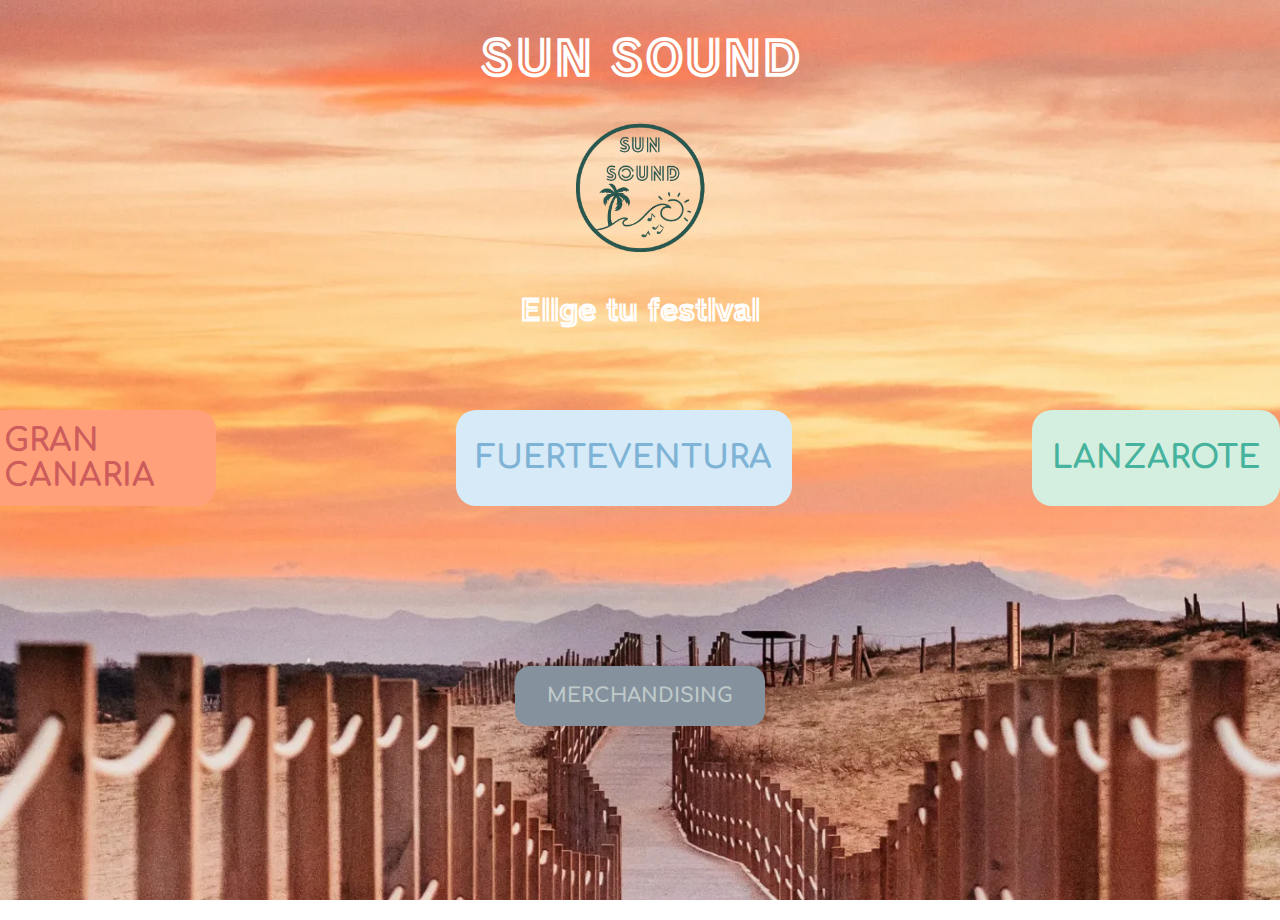
<file: index.html>
<!DOCTYPE html>
<html lang="es">
<head>
    <meta charset="UTF-8">
    <title>SUN SOUND</title>
    <link href="https://fonts.googleapis.com/css2?family=Train+One&display=swap" rel="stylesheet">
    <link href="https://fonts.googleapis.com/css2?family=Comfortaa&display=swap" rel="stylesheet">


    <link rel="stylesheet" href="styles.css">
</head>
<body class="background">

    <h1 class="title">SUN SOUND</h1>

    <img src="logo.png" alt="Logo Sun Sound" class="logo">

    <h2 class="subtitle">Elige tu festival</h2>

    <div class="lugar">
        <a href="grancanaria.html" class="container-verde">GRAN CANARIA</a>
        <a href="fuerteventura.html" class="container-azul">FUERTEVENTURA</a>
        <a href="lanzarote.html" class="container-rojo">LANZAROTE</a>
    </div>

    <div class="container-merch">
        <a href="merchandising.html" class="merchandising">MERCHANDISING</a>
    </div>

</body>
</html>
</file>
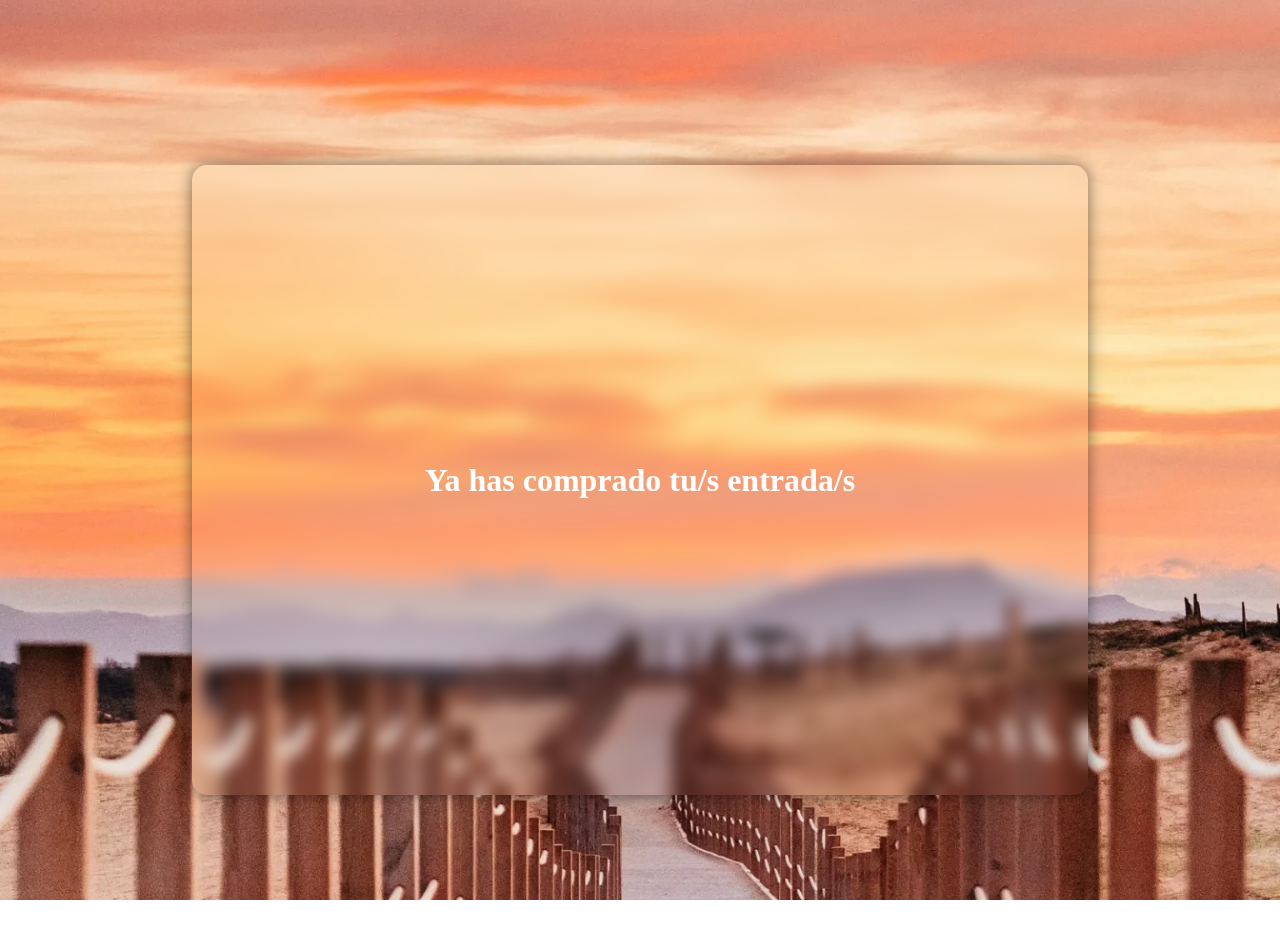
<file: comprada.html>
<!DOCTYPE html>
<html lang="en">
<head>
    <meta charset="UTF-8">
    <meta name="viewport" content="width=device-width, initial-scale=1.0">
    <title>Entrada comprada</title>
    <link rel="stylesheet" href="styles.css"
</head>
<body class="background">
    <div class="container-grande">
        <div class="container-entrada"><h1 class="comic-neue">Ya has comprado tu/s entrada/s</h1></div>
        
    </div>
</body>
</html>
</file>
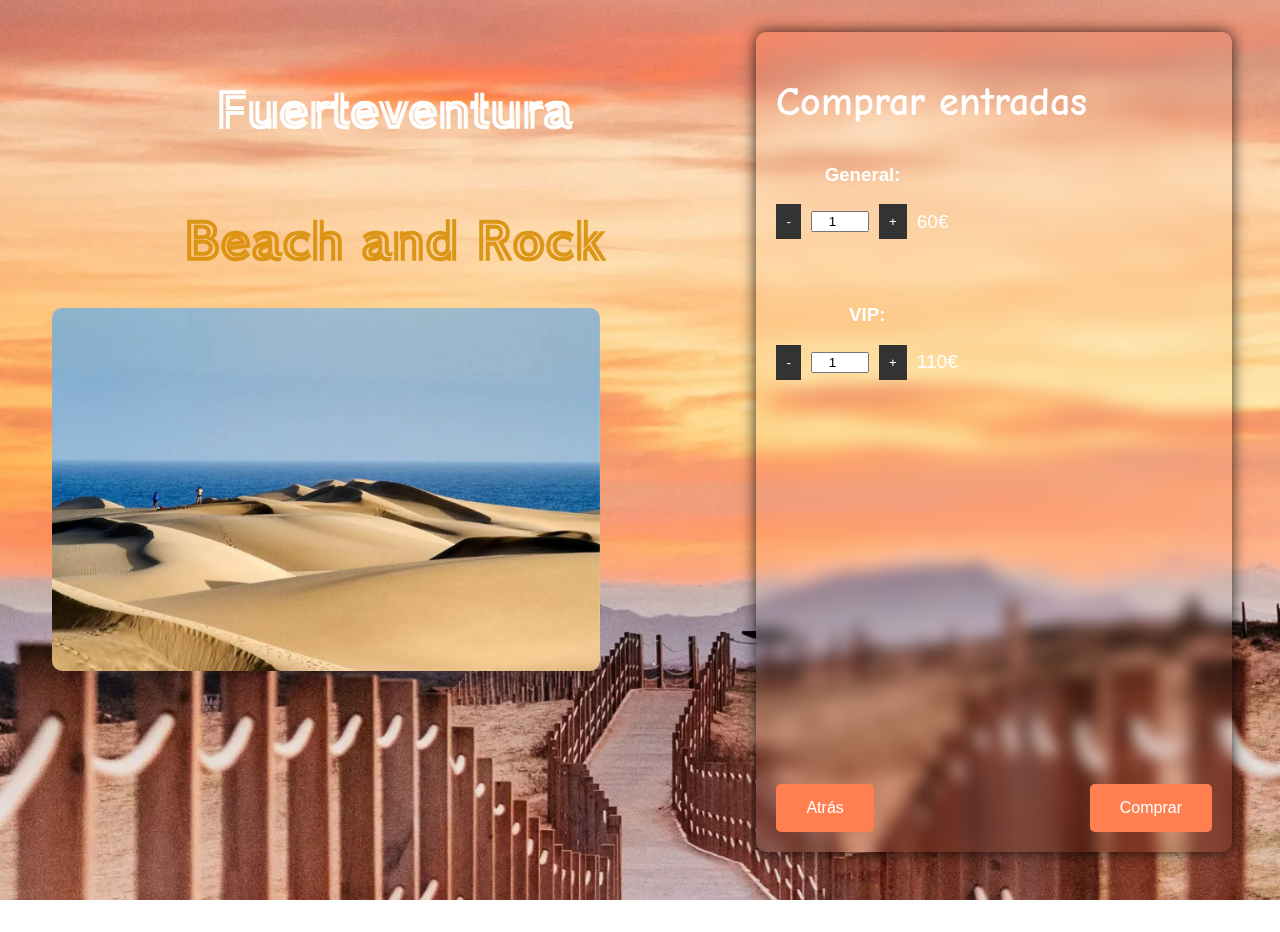
<file: fuerteventura.html>
<!DOCTYPE html>
<html lang="es">
<head>
    <meta charset="UTF-8">
    <title>Gran Canaria</title>
    <link href="https://fonts.googleapis.com/css2?family=Comic+Neue&display=swap" rel="stylesheet">
    <link href="https://fonts.googleapis.com/css2?family=Train+One&display=swap" rel="stylesheet">
    <link rel="stylesheet" href="styles.css">
</head>
<body class="background">
    <div class="container">
        <!-- Columna izquierda -->
        <div class="left">
            <h1 class="title">Fuerteventura</h1>
            <h1 class="title-font">Beach and Rock</h1>
            <img id="granca" src="fuerteventura.jpg" alt="logo">
        </div>

        <!-- Columna derecha con fondo translúcido y blur -->
        <div class="right">
            <h1 class="comic-neue">Comprar entradas</h1>

            <!-- General -->
            <div class="general">
                <h3>General:</h3>
                <div class="contador">
                    <button class="restar">-</button>
                    <input type="number" class="cantidad" value="1" min="1">
                    <button class="sumar">+</button>
                    <span class="precio">60€</span>
                </div>
            </div>
            <br><br>

            <!-- VIP -->
            <div class="vip">
                <h3>VIP:</h3>
                <div class="contador">
                    <button class="restar">-</button>
                    <input type="number" class="cantidad" value="1" min="1">
                    <button class="sumar">+</button>
                    <span class="precio">110€</span>
                </div>
            </div>

            <div class="botones-final">
                <a class="atras" href="index.html">Atrás</a>
                <a class="boton-compra" href="comprada.html">Comprar</a>
            </div>
        </div>
    </div>

    <script>
        // Precios de cada tipo de entrada
        const precios = {
            general: 60,
            vip: 110    
        };

        // Función para actualizar el precio de cada entrada
        function actualizarPrecio(elemento, tipoEntrada) {
            const cantidad = parseInt(elemento.querySelector('.cantidad').value) || 1;
            const precioTotal = elemento.querySelector('.precio');
            precioTotal.textContent = `${cantidad * precios[tipoEntrada]}€`;
        }

        // Eventos de los botones y la actualización de precios
        const entradas = document.querySelectorAll('.general, .vip');
        
        entradas.forEach((entrada) => {
            const btnSumar = entrada.querySelector('.sumar');
            const btnRestar = entrada.querySelector('.restar');
            const inputCantidad = entrada.querySelector('.cantidad');
            const tipoEntrada = entrada.classList[0]; // Obtenemos el tipo (general, vip)
            
            // Sumar cantidad
            btnSumar.addEventListener('click', () => {
                inputCantidad.value = parseInt(inputCantidad.value) + 1;
                actualizarPrecio(entrada, tipoEntrada);
            });

            // Restar cantidad
            btnRestar.addEventListener('click', () => {
                const valorActual = parseInt(inputCantidad.value);
                if (valorActual > 1) {
                    inputCantidad.value = valorActual - 1;
                    actualizarPrecio(entrada, tipoEntrada);
                }
            });

            // Actualizar precio cuando se cambia el número de entradas
            inputCantidad.addEventListener('input', () => actualizarPrecio(entrada, tipoEntrada));
        });
    </script>
</body>
</html>
</file>
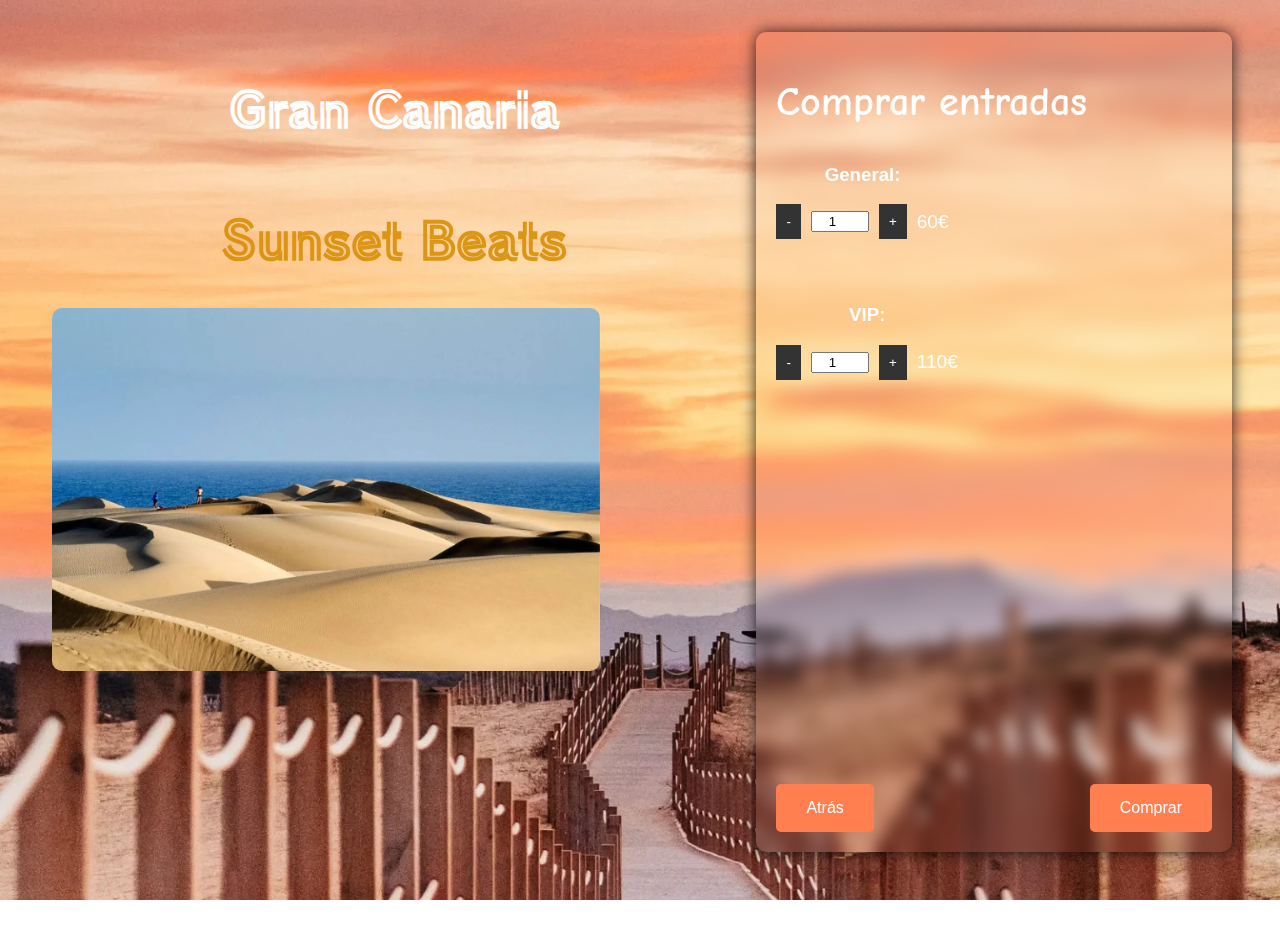
<file: grancanaria.html>
<!DOCTYPE html>
<html lang="es">
<head>
    <meta charset="UTF-8">
    <title>Gran Canaria</title>
    <link rel="stylesheet" href="styles.css">
    <link href="https://fonts.googleapis.com/css2?family=Comic+Neue&display=swap" rel="stylesheet">
    <link href="https://fonts.googleapis.com/css2?family=Train+One&display=swap" rel="stylesheet">
</head>
<body class="background">
    <div class="container">
        <!-- Columna izquierda -->
        <div class="left">
            <h1 class="title">Gran Canaria</h1>
            <h1 class="title-font">Sunset Beats</h1>
            <img id="granca" src="grancanaria.jpg" alt="logo">
        </div>

        <!-- Columna derecha con fondo translúcido y blur -->
        <div class="right">
            <h1 class="comic-neue">Comprar entradas</h1>

            <!-- General -->
            <div class="general">
                <h3>General:</h3>
                <div class="contador">
                    <button class="restar">-</button>
                    <input type="number" class="cantidad" value="1" min="1">
                    <button class="sumar">+</button>
                    <span class="precio">60€</span>
                </div>
            </div>
            <br><br>

            <!-- VIP -->
            <div class="vip">
                <h3>VIP:</h3>
                <div class="contador">
                    <button class="restar">-</button>
                    <input type="number" class="cantidad" value="1" min="1">
                    <button class="sumar">+</button>
                    <span class="precio">110€</span>
                </div>
            </div>

            <div class="botones-final">
                <a class="atras" href="index.html">Atrás</a>
                <a class="boton-compra" href="comprada.html">Comprar</a>
            </div>
        </div>
    </div>

    <script>
        // Precios de cada tipo de entrada
        const precios = {
            general: 60,
            vip: 110    
        };

        // Función para actualizar el precio de cada entrada
        function actualizarPrecio(elemento, tipoEntrada) {
            const cantidad = parseInt(elemento.querySelector('.cantidad').value) || 1;
            const precioTotal = elemento.querySelector('.precio');
            precioTotal.textContent = `${cantidad * precios[tipoEntrada]}€`;
        }

        // Eventos de los botones y la actualización de precios
        const entradas = document.querySelectorAll('.general, .vip');
        
        entradas.forEach((entrada) => {
            const btnSumar = entrada.querySelector('.sumar');
            const btnRestar = entrada.querySelector('.restar');
            const inputCantidad = entrada.querySelector('.cantidad');
            const tipoEntrada = entrada.classList[0]; // Obtenemos el tipo (general, vip)
            
            // Sumar cantidad
            btnSumar.addEventListener('click', () => {
                inputCantidad.value = parseInt(inputCantidad.value) + 1;
                actualizarPrecio(entrada, tipoEntrada);
            });

            // Restar cantidad
            btnRestar.addEventListener('click', () => {
                const valorActual = parseInt(inputCantidad.value);
                if (valorActual > 1) {
                    inputCantidad.value = valorActual - 1;
                    actualizarPrecio(entrada, tipoEntrada);
                }
            });

            // Actualizar precio cuando se cambia el número de entradas
            inputCantidad.addEventListener('input', () => actualizarPrecio(entrada, tipoEntrada));
        });
    </script>
</body>
</html>
</file>
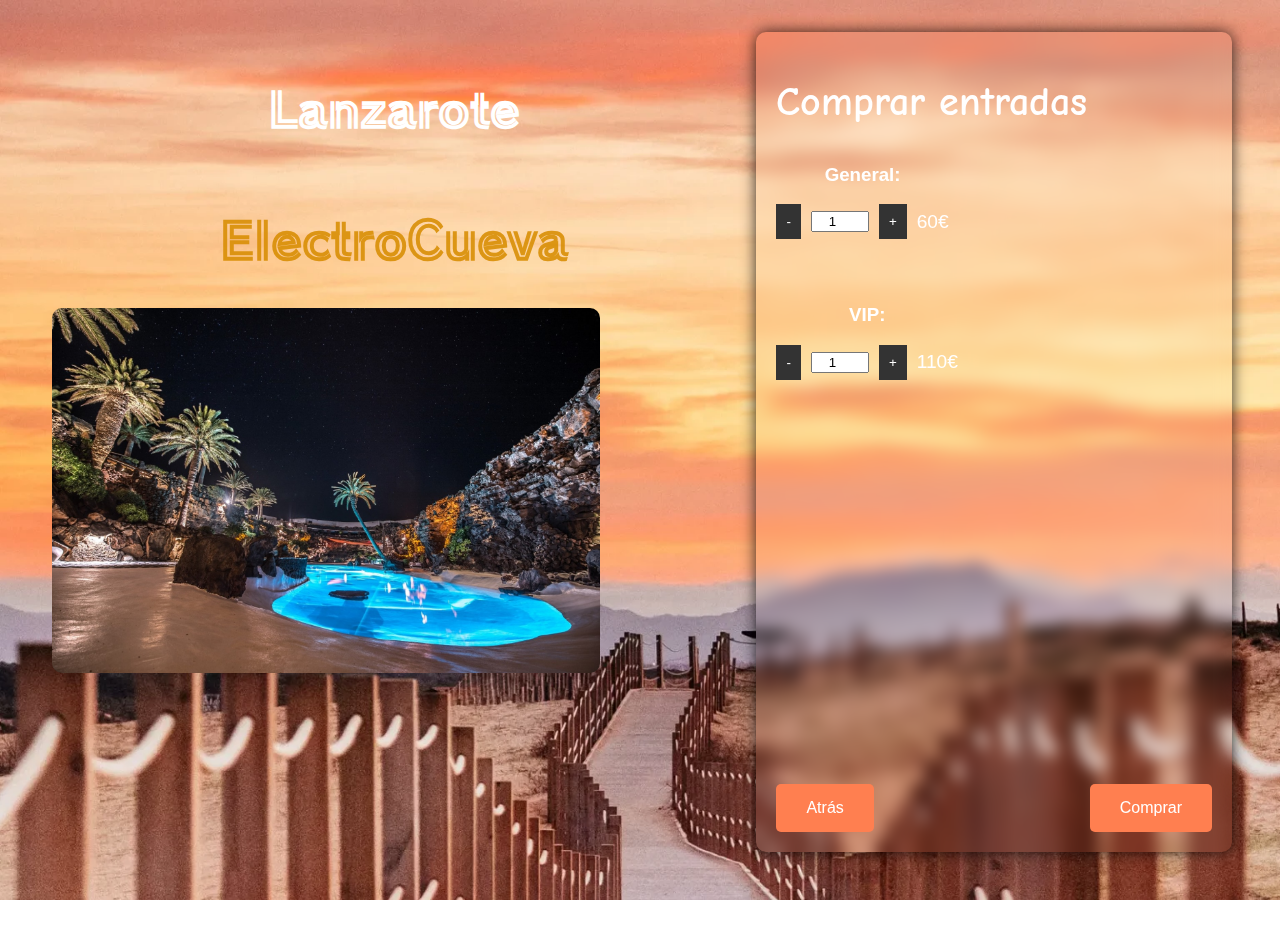
<file: lanzarote.html>
<!DOCTYPE html>
<html lang="es">
<head>
    <meta charset="UTF-8">
    <link href="https://fonts.googleapis.com/css2?family=Comic+Neue&display=swap" rel="stylesheet">
    <link href="https://fonts.googleapis.com/css2?family=Train+One&display=swap" rel="stylesheet">
    <title>Gran Canaria</title>
    <link rel="stylesheet" href="styles.css">
</head>
<body class="background">
    <div class="container">
        <!-- Columna izquierda -->
        <div class="left">
            <h1 class="title">Lanzarote</h1>
            <h1 class="title-font">ElectroCueva</h1>
            <img id="granca" src="lanzarote.jpg" alt="logo">
        </div>

        <!-- Columna derecha con fondo translúcido y blur -->
        <div class="right">
            <h1 class="comic-neue">Comprar entradas</h1>

            <!-- General -->
            <div class="general">
                <h3>General:</h3>
                <div class="contador">
                    <button class="restar">-</button>
                    <input type="number" class="cantidad" value="1" min="1">
                    <button class="sumar">+</button>
                    <span class="precio">60€</span>
                </div>
            </div>
            <br><br>

            <!-- VIP -->
            <div class="vip">
                <h3>VIP:</h3>
                <div class="contador">
                    <button class="restar">-</button>
                    <input type="number" class="cantidad" value="1" min="1">
                    <button class="sumar">+</button>
                    <span class="precio">110€</span>
                </div>
            </div>

            <div class="botones-final">
                <a class="atras" href="index.html">Atrás</a>
                <a class="boton-compra" href="comprada.html">Comprar</a>
            </div>
        </div>
    </div>

    <script>
        // Precios de cada tipo de entrada
        const precios = {
            general: 60,
            vip: 110    
        };

        // Función para actualizar el precio de cada entrada
        function actualizarPrecio(elemento, tipoEntrada) {
            const cantidad = parseInt(elemento.querySelector('.cantidad').value) || 1;
            const precioTotal = elemento.querySelector('.precio');
            precioTotal.textContent = `${cantidad * precios[tipoEntrada]}€`;
        }

        // Eventos de los botones y la actualización de precios
        const entradas = document.querySelectorAll('.general, .vip');
        
        entradas.forEach((entrada) => {
            const btnSumar = entrada.querySelector('.sumar');
            const btnRestar = entrada.querySelector('.restar');
            const inputCantidad = entrada.querySelector('.cantidad');
            const tipoEntrada = entrada.classList[0]; // Obtenemos el tipo (general, vip)
            
            // Sumar cantidad
            btnSumar.addEventListener('click', () => {
                inputCantidad.value = parseInt(inputCantidad.value) + 1;
                actualizarPrecio(entrada, tipoEntrada);
            });

            // Restar cantidad
            btnRestar.addEventListener('click', () => {
                const valorActual = parseInt(inputCantidad.value);
                if (valorActual > 1) {
                    inputCantidad.value = valorActual - 1;
                    actualizarPrecio(entrada, tipoEntrada);
                }
            });

            // Actualizar precio cuando se cambia el número de entradas
            inputCantidad.addEventListener('input', () => actualizarPrecio(entrada, tipoEntrada));
        });
    </script>
</body>
</html>
</file>
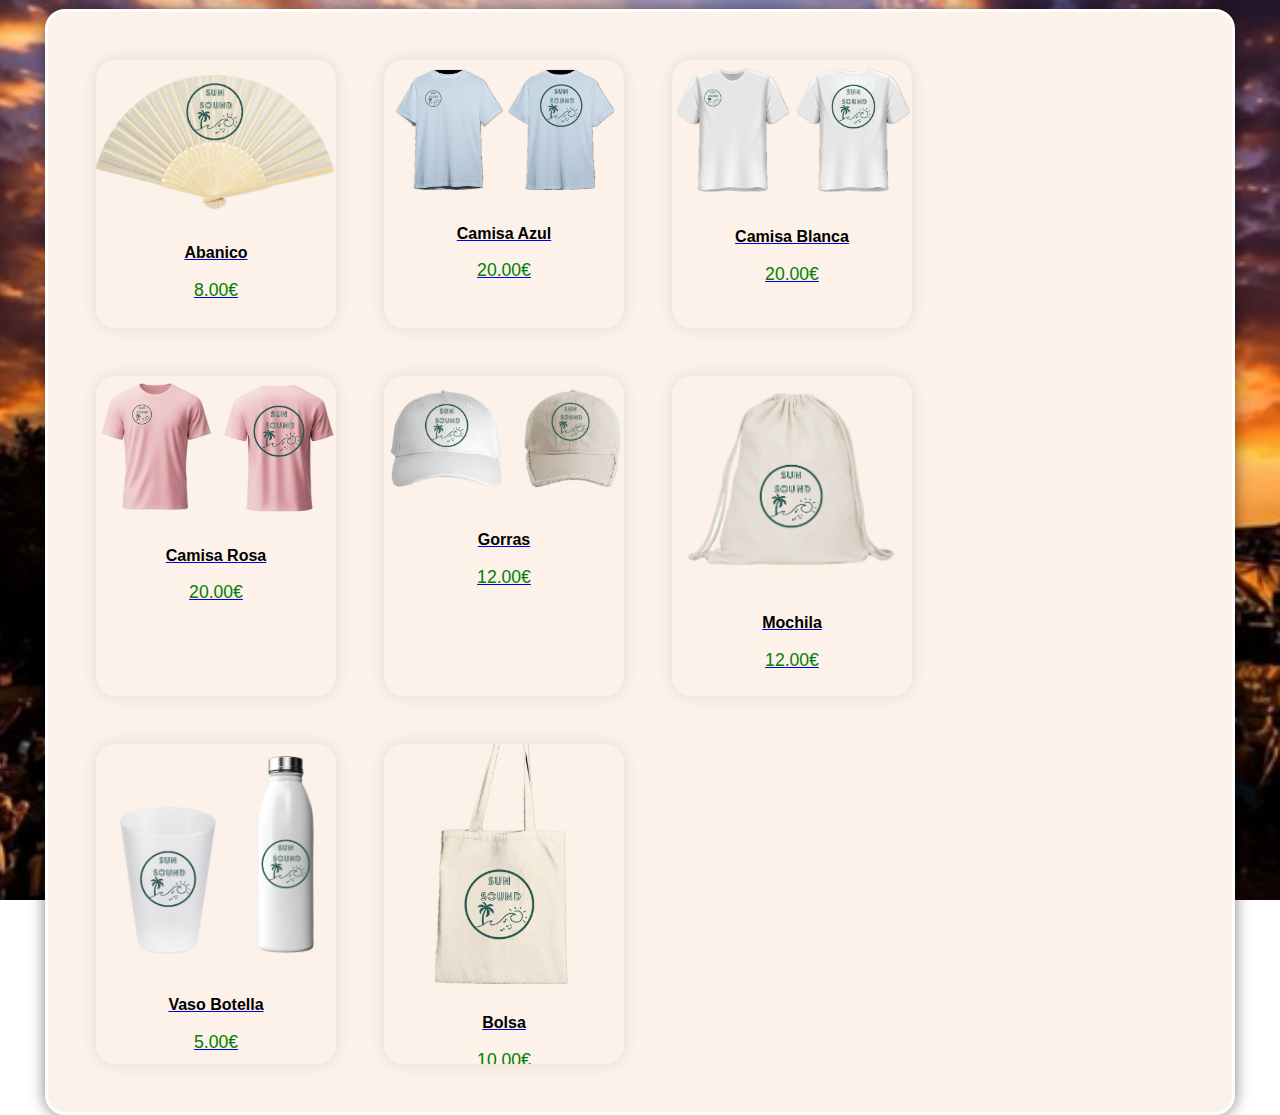
<file: merchandising.html>
<!DOCTYPE html>
<html lang="en">
<head>
    <meta charset="UTF-8">
    <meta name="viewport" content="width=device-width, initial-scale=1.0">
    <title>Merchandising</title>
    <link rel="stylesheet" href="styles.css">
</head>
<body>
    <header><h1 class="titulo-merch">Merchandising</h1></header>
    <div class="container-grande">
        <div class="main-container">
            <div class="item-box">
                <a href="#">
                    <img src="merch/abanico.jpg" alt="abanico">
                    <div class="item-info">
                        <p class="product-name">Abanico</p>
                        <p class="product-price">8.00€</p>
                    </div>
                </a>
            </div>
            
            <div class="item-box">
                <a href="#">
                    <img src="merch/camisa-azul.jpg" alt="camisa-azul">
                    <div class="item-info">
                        <p class="product-name">Camisa Azul</p>
                        <p class="product-price">20.00€</p>
                    </div>
                </a>
            </div>
            <div class="item-box">
                <a href="#">
                    <img src="merch/camisa-blanca.jpg" alt="camisa-blanca">
                    <div class="item-info">
                        <p class="product-name">Camisa Blanca</p>
                        <p class="product-price">20.00€</p>
                    </div>
                </a>
            </div>
            <div class="item-box">
                <a href="#">
                    <img src="merch/camisa-rosa.jpg" alt="camisa-rosa">
                    <div class="item-info">
                        <p class="product-name">Camisa Rosa</p>
                        <p class="product-price">20.00€</p>
                    </div>
                </a>
            </div>
            <div class="item-box">
                <a href="#">
                    <img src="merch/gorras.jpg" alt="gorras">
                    <div class="item-info">
                        <p class="product-name">Gorras</p>
                        <p class="product-price">12.00€</p>
                    </div>
                </a>
            </div>
            <div class="item-box no-info">
                <a href="#">
                    <img src="merch/mochila.jpg" alt="mochila">
                    <div class="item-info">
                        <p class="product-name">Mochila</p>
                        <p class="product-price">12.00€</p>
                    </div>
                </a>
            </div>
            <div class="item-box no-info">
                <a href="#">
                    <img src="merch/vaso-botella.jpg" alt="vaso-botella">
                    <div class="item-info">
                        <p class="product-name">Vaso Botella</p>
                        <p class="product-price">5.00€</p>
                    </div>
                </a>
            </div>
            <div class="item-box no-info">
                <a href="#">
                    <img src="merch/bolsa.jpg" alt="bolsa">
                    <div class="item-info">
                        <p class="product-name">Bolsa</p>
                        <p class="product-price">10.00€</p>
                    </div>
                </a>
            </div>
        </div>
    </div>
</body>
</html>
</file>
<file: styles.css>
.background {
    background-image: url('fondo.webp');
    background-size: cover;
    background-position: center;
    background-repeat: no-repeat;
    height: 100vh;
    margin: 0;
    padding: 0;
}

.title {
    color: white;
    text-align: center;
    font-size: 60px;
    margin-top: 40px;
    font-family: 'Train One', cursive;
}
.title-font{
    color: rgba(215, 140, 0, 0.871); 
    text-align: center; 
    font-size: 50px; 
    margin-top: 40px; 
    font-family: 'Train One', cursive;
}

.logo {
    display: block;
    margin: 30px auto;
    width: 200px;
    height: auto;
}

.subtitle {
    color: white;
    text-align: center;
    font-size: 30px;
    margin-bottom: 30px;
    font-family: 'Train One', cursive;
}

.lugar {
    display: flex;
    justify-content: center;
    gap: 15rem;
    margin-top: 5rem;
    margin-left: -1rem;
}

.container-verde,
.container-azul,
.container-rojo {
    border-radius: 20px;
    display: flex;
    align-items: center;
    justify-content: center;
    color: white;
    font-size: 20px;
    font-weight: bold;
    text-decoration: none;
    transition: all 0.3s ease;
    font-family: 'Comfortaa', sans-serif;

    padding: 13px 20px; 
    font-size: 2rem; 
}

.container-verde {
    color: rgb(205, 92, 92); 
    background-color: rgb(255, 160, 122);

}

.container-verde:hover {
    background-color:rgb(205, 92, 92) ;
    color: rgb(255, 160, 122) ;
    transform: scale(1.05);
}

.container-verde:active {
    transform: scale(0.95);
}

.container-azul {
    color: rgb(127, 179, 213);
    background-color: rgb(214, 234, 248); 
}

.container-azul:hover {
    background-color:rgb(127, 179, 213) ;
    color:rgb(214, 234, 248) ; 
    transform: scale(1.05);
}

.container-azul:active {
    transform: scale(0.95);
}

.container-rojo {
    color: rgb(69, 179, 157);
    background-color: rgb(212, 239, 223);
}

.container-rojo:hover {
    background-color:rgb(69, 179, 157) ;
    color: rgb(212, 239, 223); 
    transform: scale(1.05);
}

.container-rojo:active {
    transform: scale(0.95);
}

.merchandising {
    display: block;
    margin: 50px auto;
    width: 250px;
    height: 60px;
    background-color: rgb(133, 146, 158);
    color: rgb(191, 201, 202);
    font-size: 20px;
    font-weight: bold;
    text-align: center;
    line-height: 60px;
    border-radius: 15px;
    text-decoration: none;
    transition: all 0.3s ease;
    margin-top: 10rem; 
    font-family: 'Comfortaa', sans-serif;
}

.merchandising:hover {
    background-color:rgb(191, 201, 202) ;
    color: rgb(133, 146, 158); 
    transform: scale(1.05);
}

.merchandising:active {
    transform: scale(0.95);
}


/* Fondo global */
body {
    margin: 0;
    padding: 0;
    background: url('fondo.jpg') no-repeat center center fixed;
    background-size: cover;
    font-family: Arial, sans-serif;
    color: #fff;
}
.right{
    display: flex; 
    flex-direction: column; 
    align-items: flex-start; 
    justify-content: flex-start;
    margin-right: 5rem;
    margin-bottom: 5rem;

}
/* Columna derecha */
.right {
    width: 60%;
    padding: 20px;
    background: transparent;
    box-shadow: 0 0 15px rgba(0, 0, 0, 0.8);
    backdrop-filter: blur(8px);
    border-radius: 10px;
    text-align: left; /* opcional: para alinear texto a la izquierda */
    display: flex;
    flex-direction: column;
    align-items: flex-start;
    justify-content: flex-start;
}

/* Contenedor principal */
.container {
    display: flex;
    width: 100%;
    height: 100vh;
    margin: 2rem; 
    margin-right: 2rem; ;
}

/* Columna izquierda */
.left {
    width: 55%;
    padding: 20px;
    display: flex;
    flex-direction: column;

}

/* Título y logo */
.title {
    font-size: 3rem;
    margin: 20px 0;
}

.logo {
    max-width: 150px;
    margin-bottom: 20px;
}

#granca {
    max-width: 80%;
    border-radius: 10px;
    max-height: 50%;
    display: flex; 
    justify-content: center;
}

/* Columna derecha */
.right {
    width: 35%;
    padding: 20px;
    background: transparent;
    box-shadow: 0 0 15px rgba(0, 0, 0, 0.8);
    backdrop-filter: blur(8px);
    border-radius: 10px;
    text-align: center;
}

/* Títulos de la columna derecha */
.right h1 {
    font-size: 2.5rem;
    margin-bottom: 20px;
}

/* Estilo de las secciones (grada, pista, VIP) */
.grada, .pista, .vip {
    margin-bottom: 20px;
}

/* Contador de entradas */
.contador {
    display: flex;
    justify-content: center;
    align-items: center;
    margin: 10px 0;
}

.cantidad {
    width: 50px;
    text-align: center;
    margin: 0 10px;
}

button {
    background: #333;
    color: white;
    border: none;
    padding: 10px;
    cursor: pointer;
    transition: background-color 0.3s;
}

button:hover {
    background-color: #555;
}

/* Precio */
.precio {
    font-size: 1.2rem;
    margin-left: 10px;
}

/* Botones y enlaces */
.boton-compra, .atras {
    display: inline-block;
    margin-top: 20px;
    padding: 15px 30px;
    background-color: #ff7f50; /* color atardecer */
    color: white;
    text-decoration: none;
    border-radius: 5px;
    transition: background-color 0.3s;
}

.boton-compra:hover, .atras:hover {
    background-color: #ff4500; /* color más intenso */
}

/* Espaciado en general */
br {
    clear: both;
}


.botones-final {
    margin-top: auto; /* Empuja este contenedor al fondo del .right */
    width: 100%;
    display: flex;
    justify-content: space-between;
}

.container-grande{
    display: flex; 
    justify-content: center;
    align-items: center;
    height: 100vh;
    margin: 0; 
}
.container-entrada{
    color: white; 
    background-color: transparent;
    width: 70%;
    height: 70%;
    box-shadow: 0 0 15px rgba(0, 0, 0, 0.5);
    border-radius: 15px; 
    backdrop-filter: blur(8px);



    display: flex; 
    justify-content: center;
    align-items: center;



}
header {
    display: flex; 
    justify-content: center;
}

.titulo-merch {
    color: rgb(191, 201, 202); 
    background-color: rgb(133,146,158);
    padding: 20px 30px; 
    border-radius: 20px; 
    margin-bottom: 2rem;
}

.container-grande {
    display: flex;
    justify-content: center;
    margin-top: 30px;
}

.main-container {
    margin: 0; 
    background-color: transparent; 
    box-shadow: 0 0 15px rgba(0, 0, 0, 0.5);
    border: solid 3px; 
    width: 85%; 
    padding-left: 5rem; 
    margin-bottom: 6rem;
    padding: 3rem 3rem;
    display: flex; 
    flex-direction: row;
    flex-wrap: wrap;
    justify-content: flex-start;
    gap: 3rem;
    background-color: rgb(252, 242, 233);
    border-radius: 20px; 
}

.item-box {
    border-radius: 20px;
    width: 15rem;  
    height: auto;
    max-height: 20rem; 
    overflow: hidden; 
    text-align: center;
    position: relative;
    box-shadow: 0 0 15px rgba(0, 0, 0, 0.1);
}

.item-box a {
    display: block;
    width: 100%;
    height: 100%;
}

.item-box img {

    width: 100%;  
    height: auto;
    max-width: 100%; 
    max-height: 15rem;
    object-fit: cover; 
    border-radius: 15px; 

}

.item-info {
    padding: 10px 0;
    background-color: rgb(252, 242, 233);
}

.product-name {
    font-weight: bold;
    font-size: 1rem;
    margin-bottom: 5px;
    color: black;
    text-decoration: none;
}

.product-price {
    color: green;
    font-size: 1.1rem;
    text-decoration: none;
}

.no-info {
    padding-bottom: 0; /* Elimina el espacio debajo en estos productos */
}
.comic-neue{
    font-family: 'Comic Neue', cursive;
}
</file>
